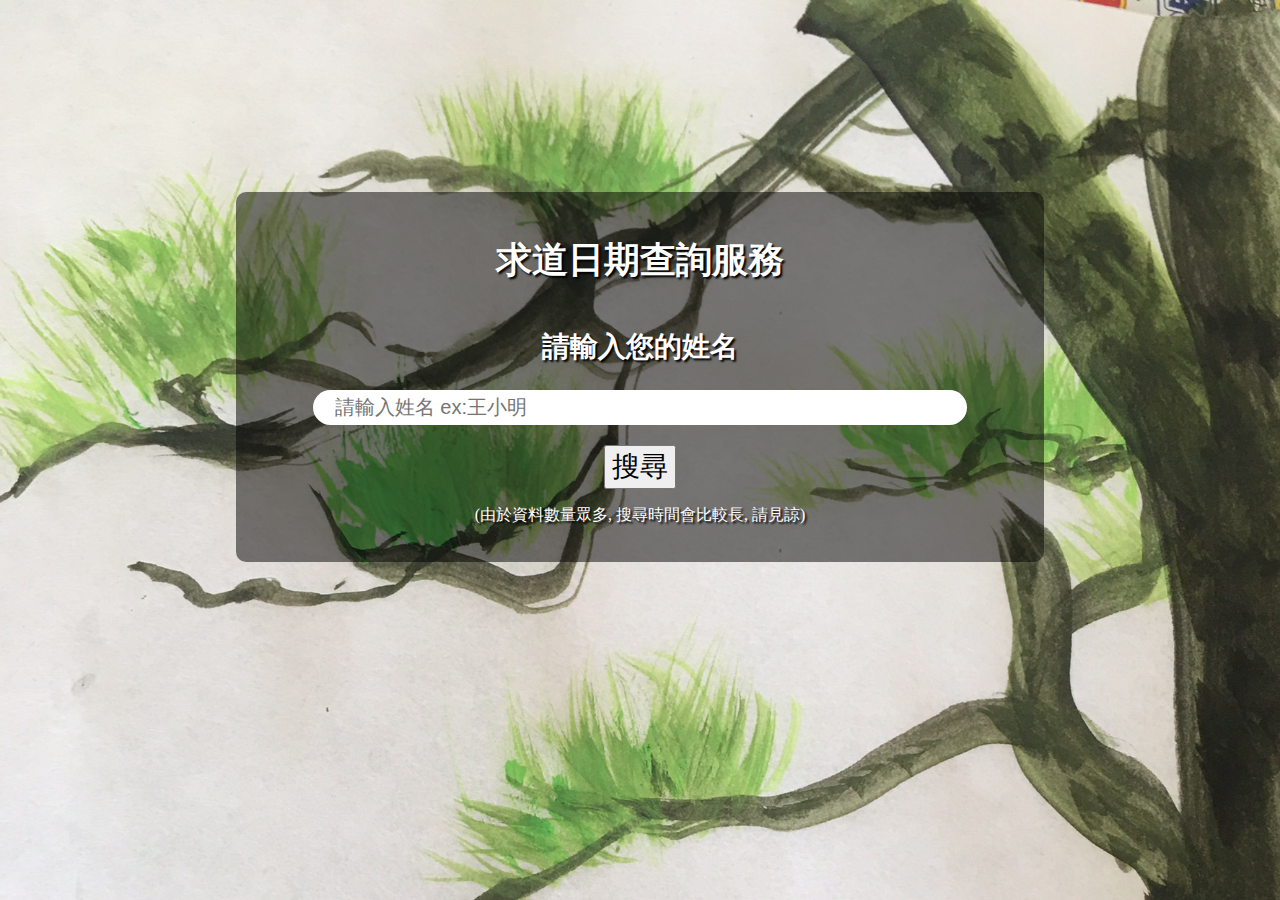
<file: index.html>
<!DOCTYPE html>
<html lang="en">

<head>
    <meta charset="UTF-8">
    <meta name="viewport" content="width=device-width, initial-scale=1.0">
    <title>先天道院樹林區道親資料查詢</title>
</head>
<style>
    body {
        background-image: url('./bg.jpg');
        background-size: cover;
        color: white;
        margin: 0;
        padding: 0;
    }

    h1 {
        text-align: center;
        font-size: 36px;
        margin-bottom: 20px;
        text-shadow: 2px 2px 2px #000;
    }

    h2 {
        text-align: center;
        font-size: 28px;
        text-shadow: 2px 2px 2px #000;
    }

    p {
        text-shadow: 2px 2px 2px #000;

    }

    .wrapper {
        background-color: rgba(0, 0, 0, .5);
        width: 60%;
        margin: 15% auto 0;
        padding: 20px;
        border-radius: 10px;
        display: flex;
        align-items: center;
        flex-direction: column;
    }

    .inputBox {
        padding: 5px 20px;
        background-color: white;
        border-radius: 20px;
        width: 80%;
        margin-bottom: 20px;
    }

    input {
        margin: auto;
        border: none;
        width: 100%;
        font-size: 20px;
    }

    button {
        margin: auto;
        font-size: 28px;
    }

    #tableWrapper {
        align-self: flex-start;
        overflow: auto;
        width: 100%;
    }

    table {
        border-collapse: collapse;
    }

    th,
    td {
        border: 1px solid white;
        padding: 5px;
        white-space: nowrap;
    }

    .loadImg {
        width: 26px;
        height: 26px;
    }

    @media screen and (max-width: 600px) {
        .wrapper {
            width: 100%;
            margin: 30% 0;
            box-sizing: border-box;
        }

        h1 {
            font-size: 28px;
        }

        h2 {
            font-size: 24px;
        }

        body {
            background-size: 145%;
        }
    }
</style>

<body>
    <div class="wrapper">
        <h1>求道日期查詢服務</h1>
        <h2>請輸入您的姓名</h1>
            <div class="inputBox">
                <input type="text" name="name" id="searchName" placeholder="請輸入姓名 ex:王小明">
            </div>
            <button id="submit">
                搜尋
            </button>
            <p>(由於資料數量眾多, 搜尋時間會比較長, 請見諒)</p>
            <div id="tableWrapper">
            </div>
    </div>
    <script>

        let input = document.querySelector('#searchName')
        let button = document.querySelector('#submit')
        let tableWrapper = document.querySelector('#tableWrapper')

        let result = []
        let loading = false

        button.addEventListener('click', (e) => {
            e.preventDefault()

            if (!input.value.trim()) {
                return
            }
            button.disabled = true
            button.innerHTML = '<span>搜尋中請稍後<img class="loadImg" src="./loading.gif"/></span>'
            let url = 'https://script.google.com/macros/s/AKfycbx6scO7EvvT61r7F9A_dFJ7QkKSjMEaQM7xjD8X1vQJcj4pZVv1yEgiE-XNRMiRvbhq/exec'
            fetch(url + '?name=' + input.value).then(function (response) {
                return response.json();
            })
                .then(function (myJson) {
                    console.log(myJson);
                    button.disabled = false
                    button.innerText = '搜尋'
                    result = myJson.data

                    let tableDom = '<table>'
                    tableDom += `
                        <tr>
                        <th>求道人姓名</th>
                        <th>求道日期(農曆)</th>
                        <th>點傳師</th>
                        <th>引師</th>
                        <th>保師</th>
                        <th>清口日期</th>
                        <th>開壇日期</th>
                        <th>新道親法會</th>
                        <th>忠恕學院</th>
                    </tr>`
                    result.forEach(item => {
                        tableDom += `
                            <tr>
                            <td>${item.name}</td>
                            <td>${item.date}</td>
                            <td>${item.president}</td>
                            <td>${item.guider}</td>
                            <td>${item.teacher}</td>
                            <td>${item.clearMouth || '無資料'}</td>
                            <td>${item.open || '無資料'}</td>
                            <td>${item.magic || '- -'}</td>
                            <td>${item.school || '- -'}</td>
                        </tr>`
                    });
                    tableDom += '</table>'

                    tableWrapper.innerHTML = tableDom
                }).catch(e => {
                    console.log(e)
                })
        })


    </script>
</body>


</html>
</file>
